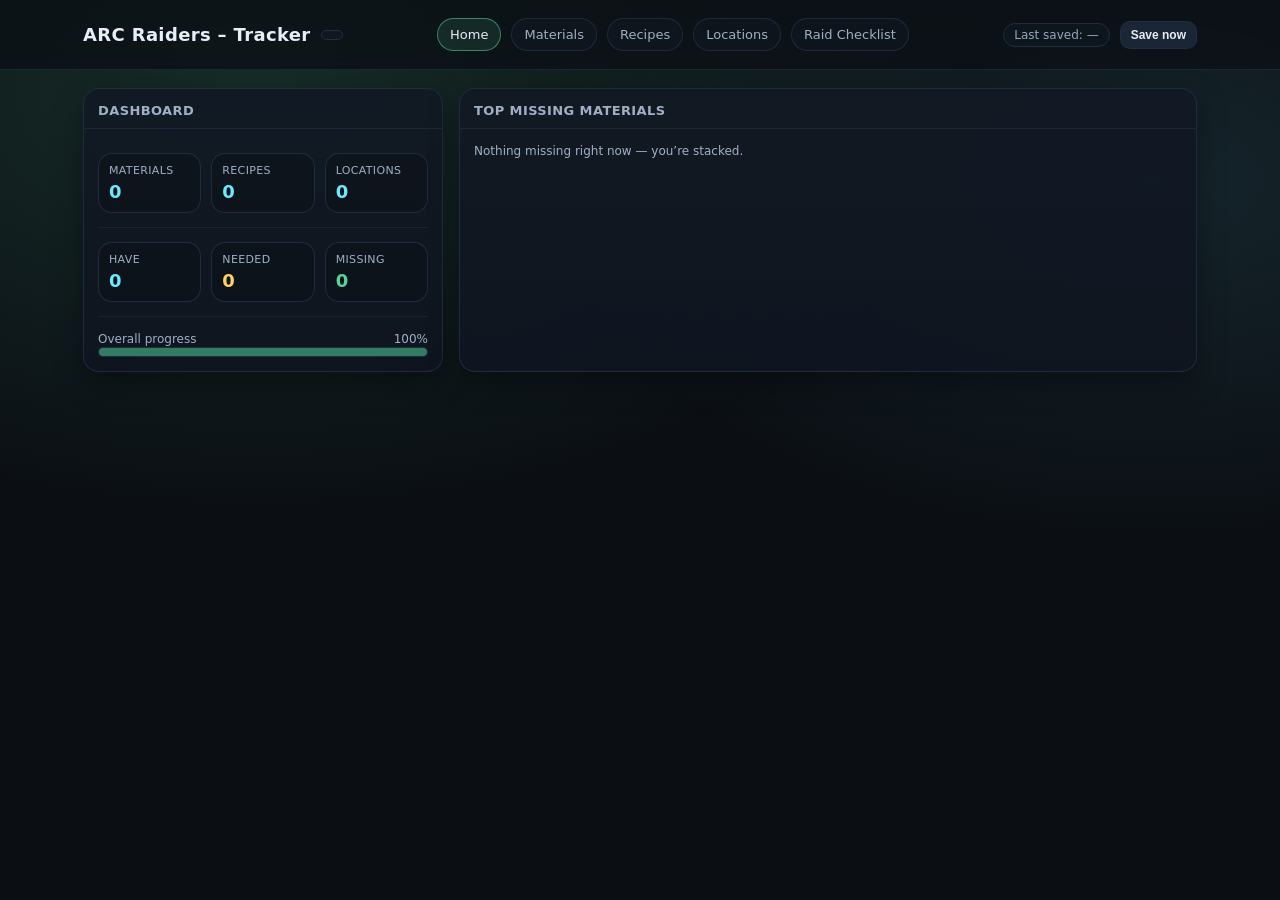
<file: index.html>
<!doctype html>
<html lang="en">
<head>
  <meta charset="utf-8" />
  <meta name="viewport" content="width=device-width,initial-scale=1" />
  <title>ARC Raiders – Tracker</title>
  <link rel="stylesheet" href="assets/styles.css" />
</head>
<body>

<header>
  <div class="wrap">
    <div class="topbar">
      <h1>
        ARC Raiders – Tracker
        <span class="badge"></span>
      </h1>

      <nav class="noPrint">
        <a class="navlink" href="index.html">Home</a>
        <a class="navlink" href="materials.html">Materials</a>
        <a class="navlink" href="recipes.html">Recipes</a>
        <a class="navlink" href="locations.html">Locations</a>
        <a class="navlink" href="checklist.html">Raid Checklist</a>
      </nav>

      <div class="noPrint" style="display:flex;gap:10px;align-items:center">
        <span class="badge" id="lastSaved">Last saved: —</span>
        <button class="tiny" id="saveNowBtn" type="button">Save now</button>
      </div>
    </div>
  </div>
</header>

<main>
  <div class="grid">
    <section class="card">
      <div class="hd"><h2>Dashboard</h2></div>
      <div class="bd">

        <div class="kpi">
          <div class="pill">
            <div class="t">Materials</div>
            <div class="v ok" id="homeMatCount">0</div>
          </div>
          <div class="pill">
            <div class="t">Recipes</div>
            <div class="v ok" id="homeRecCount">0</div>
          </div>
          <div class="pill">
            <div class="t">Locations</div>
            <div class="v ok" id="homeLocCount">0</div>
          </div>
        </div>

        <div class="sep"></div>

        <div class="kpi">
          <div class="pill">
            <div class="t">Have</div>
            <div class="v ok" id="homeHave">0</div>
          </div>
          <div class="pill">
            <div class="t">Needed</div>
            <div class="v wn" id="homeNeed">0</div>
          </div>
          <div class="pill">
            <div class="t">Missing</div>
            <div class="v ac" id="homeMissing">0</div>
          </div>
        </div>

        <div class="sep"></div>

        <div class="inline" style="justify-content:space-between">
          <div class="muted">Overall progress</div>
          <div class="muted" id="homeProgPct">0%</div>
        </div>
        <div class="bar" id="homeProgBar"><div></div></div>

      </div>
    </section>

    <section class="card">
      <div class="hd"><h2>Top Missing Materials</h2></div>
      <div class="bd">
        <div id="homeTopMissing"></div>
      </div>
    </section>
  </div>
</main>

<div class="toast" id="toast">Saved</div>

<script src="assets/app.js"></script>
<script>ARCT.initHome();</script>
</body>
</html>
</file>
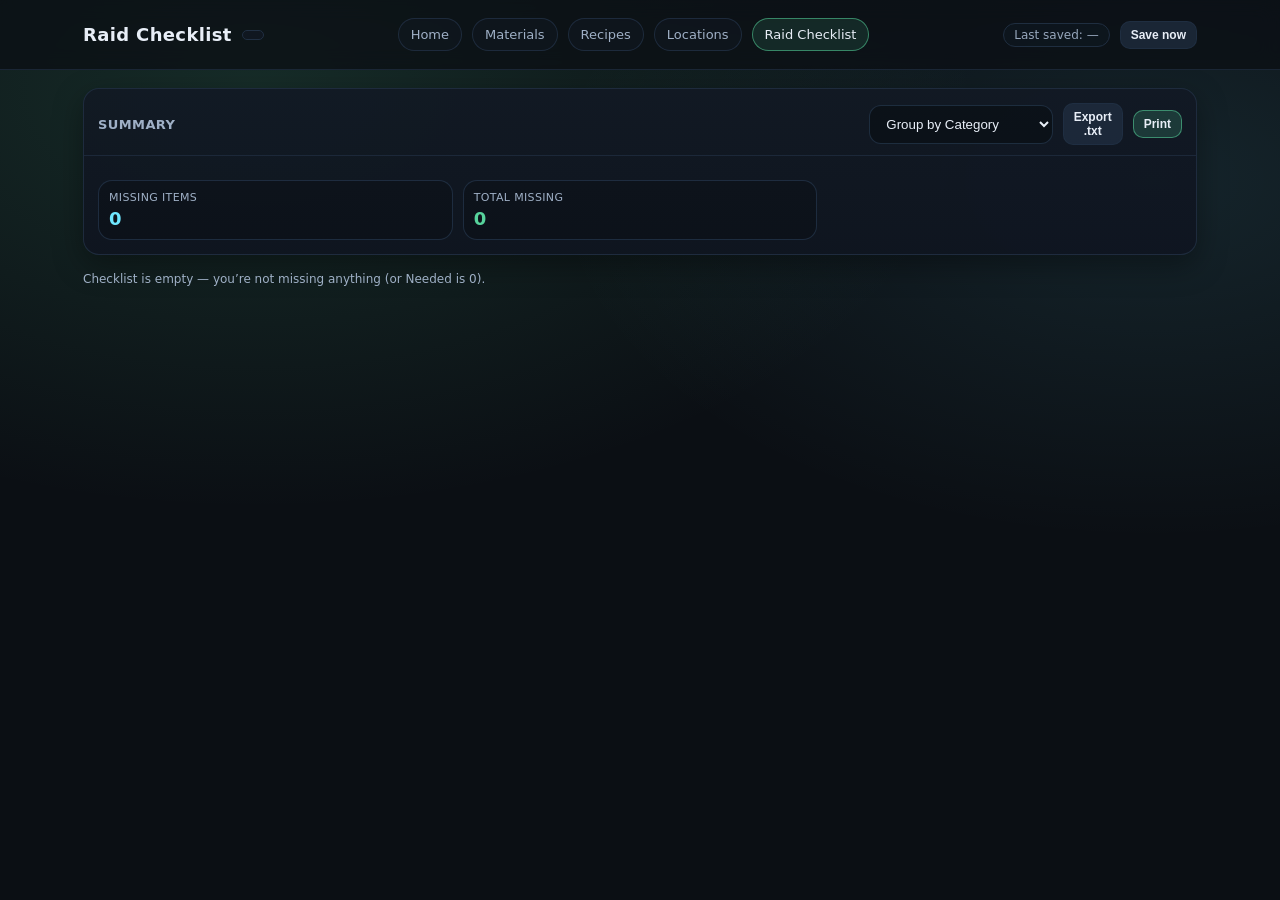
<file: checklist.html>
<!doctype html>
<html lang="en">
<head>
  <meta charset="utf-8" />
  <meta name="viewport" content="width=device-width,initial-scale=1" />
  <title>Raid Checklist – ARC Raiders</title>
  <link rel="stylesheet" href="assets/styles.css" />
</head>
<body>

<header>
  <div class="wrap">
    <div class="topbar">
      <h1>
        Raid Checklist
        <span class="badge"></span>
      </h1>

      <nav class="noPrint">
        <a class="navlink" href="index.html">Home</a>
        <a class="navlink" href="materials.html">Materials</a>
        <a class="navlink" href="recipes.html">Recipes</a>
        <a class="navlink" href="locations.html">Locations</a>
        <a class="navlink" href="checklist.html">Raid Checklist</a>
      </nav>

      <div class="noPrint" style="display:flex;gap:10px;align-items:center">
        <span class="badge" id="lastSaved">Last saved: —</span>
        <button class="tiny" id="saveNowBtn" type="button">Save now</button>
      </div>
    </div>
  </div>
</header>

<main>
  <div class="grid" style="grid-template-columns:1fr">

    <section class="card">
      <div class="hd">
        <h2>Summary</h2>

        <div class="noPrint" style="display:flex;gap:10px;align-items:center">
          <select id="checkView">
            <option value="category" selected>Group by Category</option>
            <option value="locations">Group by Locations</option>
          </select>
          <button class="tiny" id="exportTextBtn">Export .txt</button>
          <button class="tiny primary" id="printBtn">Print</button>
        </div>
      </div>

      <div class="bd">
        <div class="kpi">
          <div class="pill">
            <div class="t">Missing items</div>
            <div class="v ok" id="missingCount">0</div>
          </div>
          <div class="pill">
            <div class="t">Total missing</div>
            <div class="v ac" id="missingTotal">0</div>
          </div>
        </div>
      </div>
    </section>

    <div id="checklistWrap"></div>

  </div>
</main>

<div class="toast" id="toast">Saved</div>
<script src="assets/app.js"></script>
<script>ARCT.initChecklist();</script>
</body>
</html>
</file>
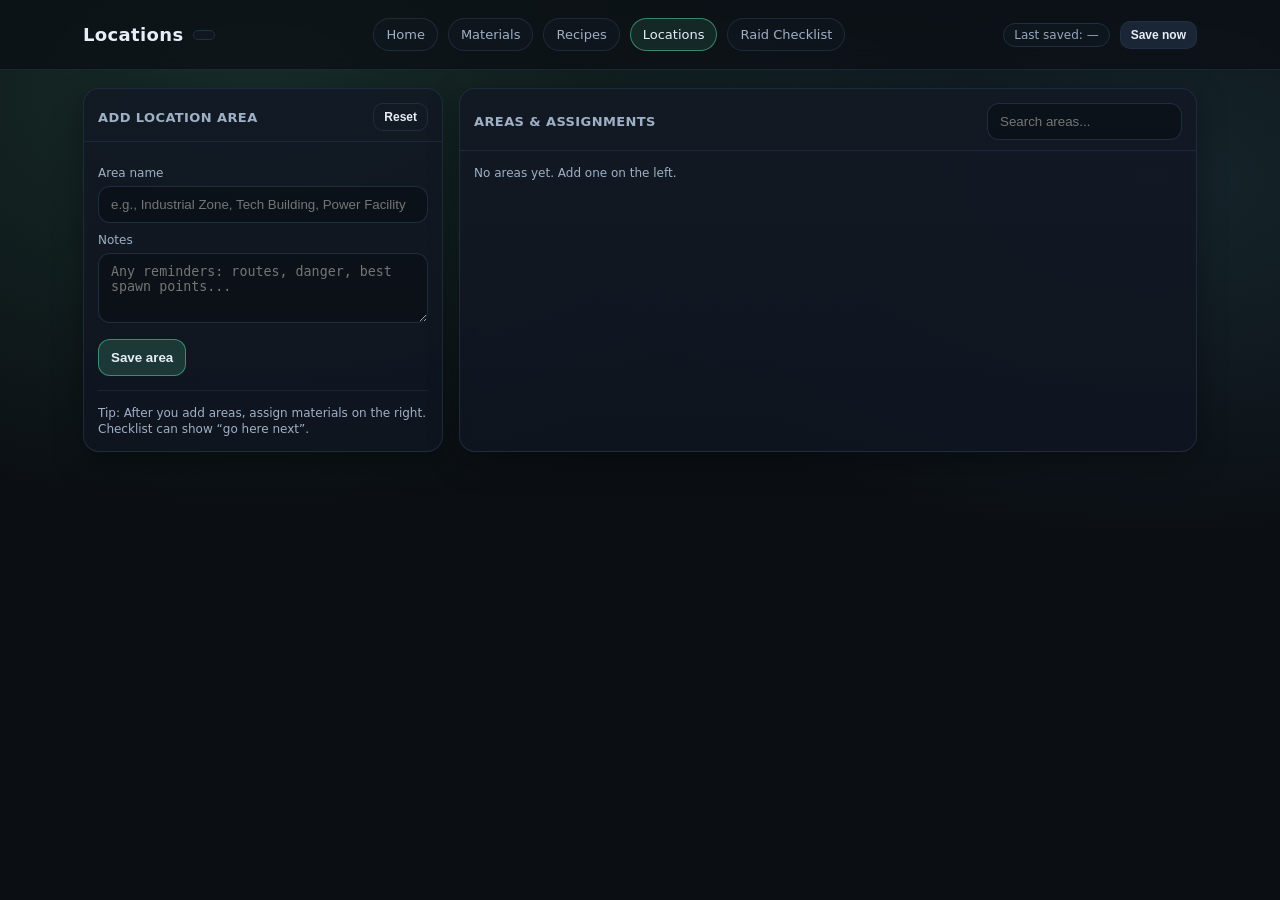
<file: locations.html>
<!doctype html>
<html lang="en">
<head>
  <meta charset="utf-8" />
  <meta name="viewport" content="width=device-width,initial-scale=1" />
  <title>Locations – ARC Raiders Tracker</title>
  <link rel="stylesheet" href="assets/styles.css" />
</head>
<body>
<header>
  <div class="wrap">
    <div class="topbar">
      <h1>Locations <span class="badge"></span></h1>
      <nav class="noPrint">
        <a class="navlink" href="index.html">Home</a>
        <a class="navlink" href="materials.html">Materials</a>
        <a class="navlink" href="recipes.html">Recipes</a>
        <a class="navlink" href="locations.html">Locations</a>
        <a class="navlink" href="checklist.html">Raid Checklist</a>
      </nav>

      <div class="noPrint" style="display:flex;gap:10px;align-items:center">
        <span class="badge" id="lastSaved">Last saved: —</span>
        <button class="tiny" id="saveNowBtn" type="button">Save now</button>
      </div>
    </div>
  </div>
</header>

<main>
  <div class="grid">
    <!-- Left: Add / Edit area -->
    <section class="card">
      <div class="hd">
        <h2 id="locFormTitle">Add location area</h2>
        <button class="ghost tiny noPrint" id="locResetBtn">Reset</button>
      </div>
      <div class="bd">
        <input type="hidden" id="locEditId" />
        <label for="locName">Area name</label>
        <input id="locName" placeholder="e.g., Industrial Zone, Tech Building, Power Facility" />

        <label for="locNotes">Notes</label>
        <textarea id="locNotes" placeholder="Any reminders: routes, danger, best spawn points..."></textarea>

        <div class="btns noPrint">
          <button class="primary" id="locSaveBtn">Save area</button>
          <button class="danger" id="locDeleteBtn" style="display:none;">Delete</button>
        </div>

        <div class="sep"></div>

        <div class="muted">
          Tip: After you add areas, assign materials on the right. Checklist can show “go here next”.
        </div>
      </div>
    </section>

    <!-- Right: Areas list + assignment -->
    <section class="card">
      <div class="hd">
        <h2>Areas & assignments</h2>
        <div class="toolbar noPrint">
          <input id="locSearch" placeholder="Search areas..." />
        </div>
      </div>
      <div class="bd">
        <div id="locList"></div>
      </div>
    </section>
  </div>
</main>

<div class="toast" id="toast">Saved</div>
<script src="assets/app.js"></script>
<script>window.ARCT.initLocations();</script>
</body>
</html>
</file>
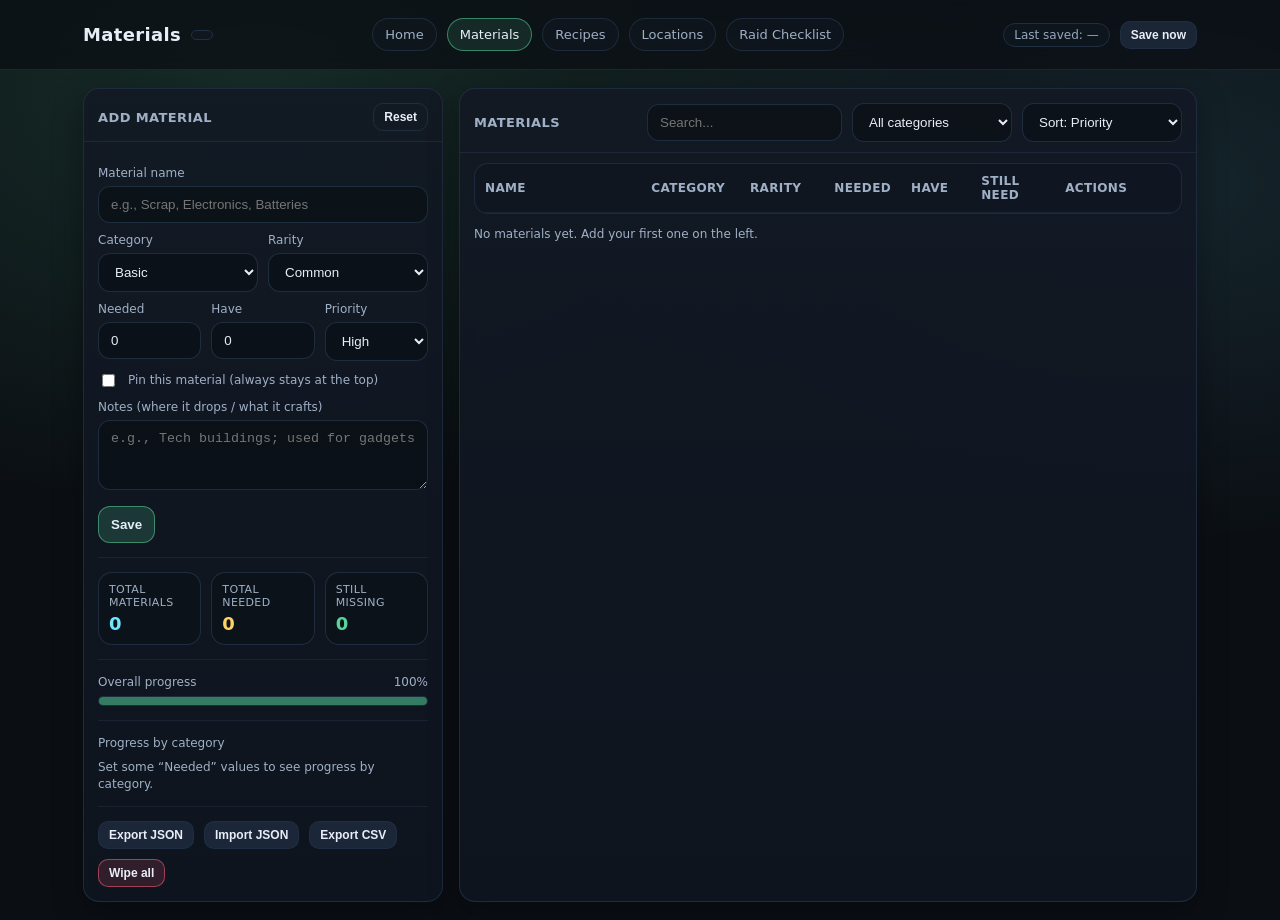
<file: materials.html>
<!doctype html>
<html lang="en">
<head>
  <meta charset="utf-8" />
  <meta name="viewport" content="width=device-width,initial-scale=1" />
  <title>Materials – ARC Raiders Tracker</title>
  <link rel="stylesheet" href="assets/styles.css" />
</head>
<body>
<header>
  <div class="wrap">
    <div class="topbar">
      <h1>Materials <span class="badge"></span></h1>

      <nav class="noPrint">
        <a class="navlink" href="index.html">Home</a>
        <a class="navlink" href="materials.html">Materials</a>
        <a class="navlink" href="recipes.html">Recipes</a>
        <a class="navlink" href="locations.html">Locations</a>
        <a class="navlink" href="checklist.html">Raid Checklist</a>
      </nav>

      <!-- NEW: Save UI -->
      <div class="noPrint" style="display:flex;gap:10px;align-items:center;flex-wrap:wrap">
        <span class="badge" id="lastSaved">Last saved: —</span>
        <button class="tiny" id="saveNowBtn" type="button">Save now</button>
      </div>
      <!-- END NEW -->

    </div>
  </div>
</header>

<main>
  <div class="grid">
    <!-- Left: Add/Edit -->
    <section class="card">
      <div class="hd">
        <h2 id="formTitle">Add material</h2>
        <button class="ghost tiny noPrint" id="resetBtn">Reset</button>
      </div>
      <div class="bd">
        <input type="hidden" id="editId" value="" />

        <label for="matName">Material name</label>
        <input id="matName" placeholder="e.g., Scrap, Electronics, Batteries" />

        <div class="row">
          <div>
            <label for="category">Category</label>
            <select id="category">
              <option>Basic</option><option>Tech</option><option>Mechanical</option>
              <option>Power</option><option>Utility</option><option>Rare</option>
            </select>
          </div>
          <div>
            <label for="rarity">Rarity</label>
            <select id="rarity">
              <option>Common</option><option>Uncommon</option><option>Rare</option><option>Epic</option>
            </select>
          </div>
        </div>

        <div class="row3">
          <div>
            <label for="needed">Needed</label>
            <input id="needed" type="number" min="0" value="0" />
          </div>
          <div>
            <label for="have">Have</label>
            <input id="have" type="number" min="0" value="0" />
          </div>
          <div>
            <label for="priority">Priority</label>
            <select id="priority">
              <option>Low</option><option>Medium</option><option selected>High</option><option>Critical</option>
            </select>
          </div>
        </div>

        <label class="muted" style="display:flex;gap:10px;align-items:center;margin-top:10px">
          <input id="pinned" type="checkbox" style="width:auto" />
          Pin this material (always stays at the top)
        </label>

        <label for="notes">Notes (where it drops / what it crafts)</label>
        <textarea id="notes" placeholder="e.g., Tech buildings; used for gadgets"></textarea>

        <div class="btns noPrint">
          <button class="primary" id="saveBtn">Save</button>
          <button class="danger" id="deleteBtn" style="display:none;">Delete</button>
        </div>

        <div class="sep"></div>

        <div class="kpi">
          <div class="pill">
            <div class="t">Total materials</div>
            <div class="v ok" id="kpiCount">0</div>
          </div>
          <div class="pill">
            <div class="t">Total needed</div>
            <div class="v wn" id="kpiNeed">0</div>
          </div>
          <div class="pill">
            <div class="t">Still missing</div>
            <div class="v ac" id="kpiMissing">0</div>
          </div>
        </div>

        <div class="sep"></div>

        <div class="inline" style="justify-content:space-between">
          <div class="muted">Overall progress</div>
          <div class="muted" id="matProgPct">0%</div>
        </div>
        <div class="bar" id="matProgBar" style="margin-top:6px"><div></div></div>

        <div class="sep"></div>
        <div class="muted" style="margin-bottom:8px">Progress by category</div>
        <div id="catProgress"></div>

        <div class="sep"></div>

        <div class="btns noPrint">
          <button class="tiny" id="exportJsonBtn">Export JSON</button>
          <button class="tiny" id="importJsonBtn">Import JSON</button>
          <button class="tiny" id="exportCsvBtn">Export CSV</button>
          <button class="tiny danger" id="wipeBtn">Wipe all</button>
        </div>
        <input id="fileInput" type="file" accept="application/json" style="display:none" />
      </div>
    </section>

    <!-- Right: List -->
    <section class="card">
      <div class="hd">
        <h2>Materials</h2>
        <div class="toolbar noPrint">
          <input id="search" placeholder="Search..." />
          <select id="filterCategory">
            <option value="All">All categories</option>
            <option>Basic</option><option>Tech</option><option>Mechanical</option>
            <option>Power</option><option>Utility</option><option>Rare</option>
          </select>
          <select id="sortBy">
            <option value="priority_desc" selected>Sort: Priority</option>
            <option value="missing_desc">Sort: Missing</option>
            <option value="name_asc">Sort: Name</option>
            <option value="category_asc">Sort: Category</option>
          </select>
        </div>
      </div>

      <div class="bd" style="padding-top:10px">
        <table>
          <thead>
            <tr>
              <th style="width:24%">Name</th>
              <th style="width:14%">Category</th>
              <th style="width:12%">Rarity</th>
              <th style="width:10%">Needed</th>
              <th style="width:10%">Have</th>
              <th style="width:12%">Still need</th>
              <th style="width:18%">Actions</th>
            </tr>
          </thead>
          <tbody id="tbody"></tbody>
        </table>
        <p class="muted" id="emptyNote" style="display:none;margin-top:12px">
          No materials yet. Add your first one on the left.
        </p>
      </div>
    </section>
  </div>
</main>

<div class="toast" id="toast">Saved</div>
<script src="assets/app.js"></script>
<script>window.ARCT.initMaterials();</script>
</body>
</html>
</file>
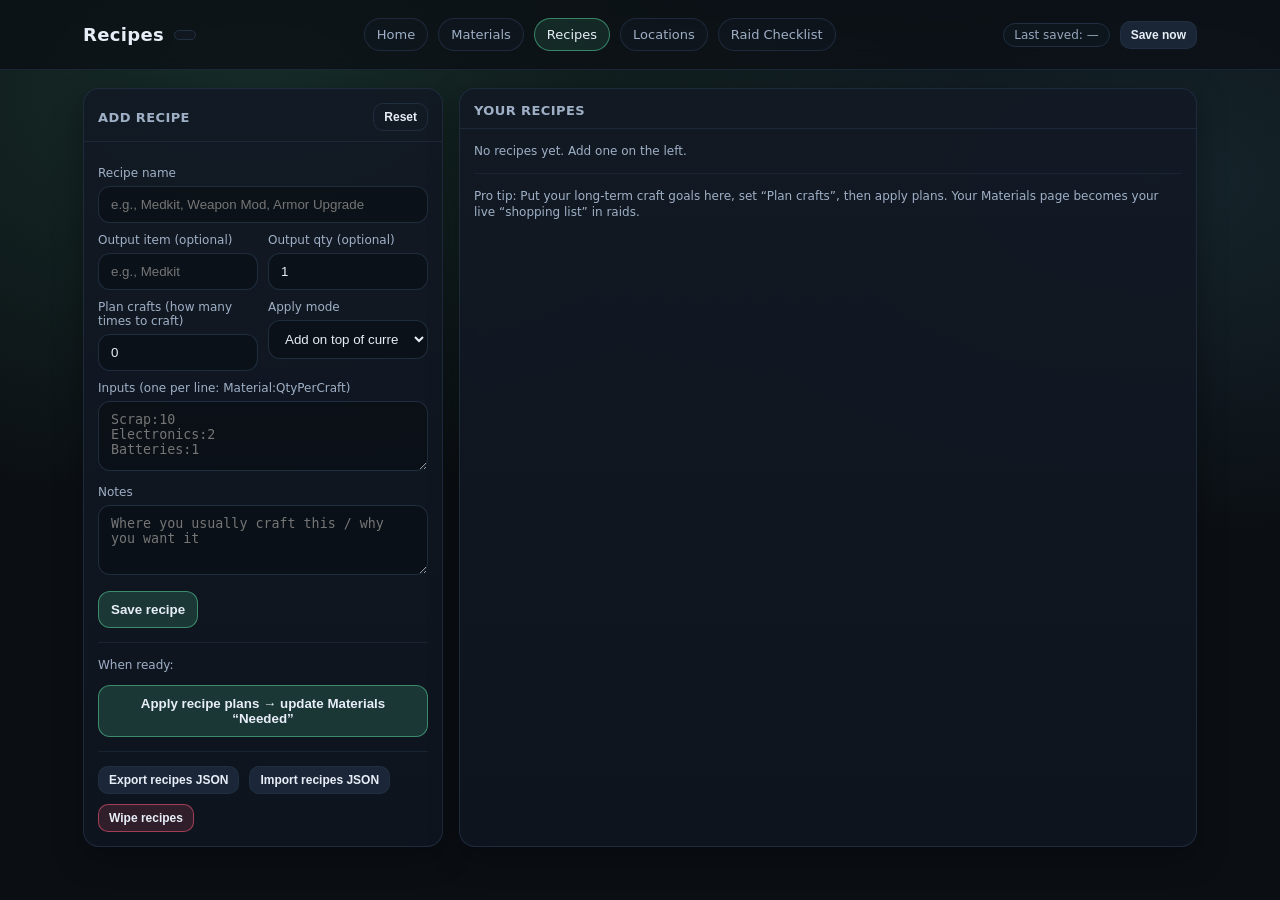
<file: recipes.html>
<!doctype html>
<html lang="en">
<head>
  <meta charset="utf-8" />
  <meta name="viewport" content="width=device-width,initial-scale=1" />
  <title>Recipes – ARC Raiders Tracker</title>
  <link rel="stylesheet" href="assets/styles.css" />
</head>
<body>
<header>
  <div class="wrap">
    <div class="topbar">
      <h1>Recipes <span class="badge"></span></h1>
      <nav class="noPrint">
        <a class="navlink" href="index.html">Home</a>
        <a class="navlink" href="materials.html">Materials</a>
        <a class="navlink" href="recipes.html">Recipes</a>
        <a class="navlink" href="locations.html">Locations</a>
        <a class="navlink" href="checklist.html">Raid Checklist</a>
      </nav>

      <div class="noPrint" style="display:flex;gap:10px;align-items:center">
        <span class="badge" id="lastSaved">Last saved: —</span>
        <button class="tiny" id="saveNowBtn" type="button">Save now</button>
      </div>
    </div>
  </div>
</header>

<main>
  <div class="grid">
    <section class="card">
      <div class="hd">
        <h2 id="rFormTitle">Add recipe</h2>
        <button class="ghost tiny noPrint" id="rResetBtn">Reset</button>
      </div>
      <div class="bd">
        <input type="hidden" id="rEditId" />

        <label for="rName">Recipe name</label>
        <input id="rName" placeholder="e.g., Medkit, Weapon Mod, Armor Upgrade" />

        <div class="row">
          <div>
            <label for="rOutputName">Output item (optional)</label>
            <input id="rOutputName" placeholder="e.g., Medkit" />
          </div>
          <div>
            <label for="rOutputQty">Output qty (optional)</label>
            <input id="rOutputQty" type="number" min="1" value="1" />
          </div>
        </div>

        <div class="row">
          <div>
            <label for="rPlanQty">Plan crafts (how many times to craft)</label>
            <input id="rPlanQty" type="number" min="0" value="0" />
          </div>
          <div>
            <label for="planMode">Apply mode</label>
            <select id="planMode">
              <option value="add_only" selected>Add on top of current Needed</option>
              <option value="reset_then_apply">Reset Needed to 0, then apply all plans</option>
            </select>
          </div>
        </div>

        <label for="rInputs">Inputs (one per line: Material:QtyPerCraft)</label>
        <textarea id="rInputs" placeholder="Scrap:10&#10;Electronics:2&#10;Batteries:1"></textarea>

        <label for="rNotes">Notes</label>
        <textarea id="rNotes" placeholder="Where you usually craft this / why you want it"></textarea>

        <div class="btns noPrint">
          <button class="primary" id="rSaveBtn">Save recipe</button>
          <button class="danger" id="rDeleteBtn" style="display:none;">Delete</button>
        </div>

        <div class="sep"></div>

        <div class="muted">When ready:</div>
        <div class="btns noPrint">
          <button class="primary" id="applyPlansBtn">Apply recipe plans → update Materials “Needed”</button>
        </div>

        <div class="sep"></div>

        <div class="btns noPrint">
          <button class="tiny" id="exportRecipesBtn">Export recipes JSON</button>
          <button class="tiny" id="importRecipesBtn">Import recipes JSON</button>
          <button class="tiny danger" id="wipeRecipesBtn">Wipe recipes</button>
        </div>
        <input id="recipesFile" type="file" accept="application/json" style="display:none" />
      </div>
    </section>

    <section class="card">
      <div class="hd"><h2>Your recipes</h2></div>
      <div class="bd">
        <div id="recipeList"></div>
        <div class="sep"></div>
        <div class="muted">
          Pro tip: Put your long-term craft goals here, set “Plan crafts”, then apply plans.
          Your Materials page becomes your live “shopping list” in raids.
        </div>
      </div>
    </section>
  </div>
</main>

<div class="toast" id="toast">Saved</div>
<script src="assets/app.js"></script>
<script>window.ARCT.initRecipes();</script>
</body>
</html>
</file>
<file: assets/styles.css>
/* --- SAME AS BEFORE, plus a few extras at the bottom --- */
:root{
  --bg:#0b0f14;
  --panel:#121924;
  --panel2:#0f1520;
  --text:#e8eef7;
  --muted:#9fb0c6;
  --border:#213043;
  --accent:#57d39c;
  --danger:#ff5c7a;
  --warn:#ffd166;
  --ok:#6ee7ff;
  --shadow: 0 10px 30px rgba(0,0,0,.35);
  --radius: 16px;
}
*{box-sizing:border-box}
body{
  margin:0;
  font-family: ui-sans-serif, system-ui, -apple-system, Segoe UI, Roboto, Arial;
  background:
    radial-gradient(1200px 700px at 20% 10%, rgba(87,211,156,.15), transparent 60%),
    radial-gradient(1000px 600px at 90% 20%, rgba(110,231,255,.10), transparent 60%),
    var(--bg);
  color: var(--text);
  min-height:100vh;
}
a{color:inherit;text-decoration:none}
header{
  position:sticky;top:0;z-index:10;
  backdrop-filter: blur(10px);
  background: rgba(11,15,20,.75);
  border-bottom:1px solid rgba(33,48,67,.7);
}
.wrap{max-width:1150px;margin:0 auto;padding:18px 18px}
.topbar{
  display:flex;align-items:center;justify-content:space-between;gap:14px;flex-wrap:wrap;
}
h1{
  margin:0;font-size:18px;letter-spacing:.35px;
  display:flex;align-items:center;gap:10px;flex-wrap:wrap;
}
.badge{
  font-size:12px;color:var(--muted);
  border:1px solid var(--border);
  padding:4px 10px;border-radius:999px;
  background: rgba(18,25,36,.6);
}
nav{
  display:flex;gap:10px;flex-wrap:wrap;align-items:center;
}
.navlink{
  border:1px solid rgba(33,48,67,.85);
  background: rgba(18,25,36,.45);
  padding:8px 12px;border-radius:999px;
  font-size:13px;color:var(--muted);
}
.navlink.active{
  color:var(--text);
  border-color: rgba(87,211,156,.55);
  background: rgba(87,211,156,.12);
}
main .grid{
  display:grid;
  grid-template-columns: 360px 1fr;
  gap:16px;
  padding:18px;
  max-width:1150px;
  margin:0 auto;
}
@media (max-width: 980px){
  main .grid{grid-template-columns:1fr}
}
.card{
  background: linear-gradient(180deg, rgba(18,25,36,.92), rgba(15,21,32,.92));
  border:1px solid rgba(33,48,67,.85);
  border-radius: var(--radius);
  box-shadow: var(--shadow);
  overflow:hidden;
}
.card .hd{
  padding:14px 14px 10px;
  border-bottom:1px solid rgba(33,48,67,.7);
  display:flex;align-items:center;justify-content:space-between;gap:10px;
}
.card .hd h2{
  margin:0;font-size:13px;color:var(--muted);font-weight:700;
  letter-spacing:.4px;text-transform:uppercase
}
.card .bd{padding:14px}
label{display:block;font-size:12px;color:var(--muted);margin:10px 0 6px}
input, select, textarea{
  width:100%;
  padding:10px 12px;
  border-radius:12px;
  border:1px solid rgba(33,48,67,.9);
  background: rgba(9,13,18,.55);
  color: var(--text);
  outline:none;
}
textarea{min-height:70px;resize:vertical}
input:focus, select:focus, textarea:focus{
  border-color: rgba(87,211,156,.9);
  box-shadow: 0 0 0 3px rgba(87,211,156,.15);
}
.row{display:grid;grid-template-columns:1fr 1fr;gap:10px}
.row3{display:grid;grid-template-columns:1fr 1fr 1fr;gap:10px}
.btns{display:flex;gap:10px;flex-wrap:wrap;margin-top:12px}
button{
  appearance:none;border:none;
  padding:10px 12px;border-radius: 12px;
  cursor:pointer;
  background: rgba(33,48,67,.7);
  color: var(--text);
  font-weight:700;
  border:1px solid rgba(33,48,67,.9);
  transition:.15s transform, .15s opacity, .15s background;
}
button:hover{transform: translateY(-1px); background: rgba(33,48,67,.9)}
button:active{transform: translateY(0px); opacity:.9}
.primary{background: rgba(87,211,156,.18); border-color: rgba(87,211,156,.55)}
.danger{background: rgba(255,92,122,.14); border-color: rgba(255,92,122,.55)}
.ghost{background: transparent}
.tiny{padding:6px 10px;border-radius:10px;font-size:12px}
.muted{color:var(--muted);font-size:12px;line-height:1.35}
.kpi{
  display:grid;
  grid-template-columns: repeat(3, 1fr);
  gap:10px;
  margin-top:10px;
}
.pill{
  border:1px solid rgba(33,48,67,.9);
  background: rgba(9,13,18,.35);
  border-radius: 14px;
  padding:10px;
}
.pill .t{font-size:11px;color:var(--muted);text-transform:uppercase;letter-spacing:.35px}
.pill .v{font-size:18px;margin-top:4px;font-weight:900}
.pill .v.ok{color:var(--ok)}
.pill .v.ac{color:var(--accent)}
.pill .v.wn{color:var(--warn)}
.toolbar{
  display:flex;gap:10px;flex-wrap:wrap;align-items:center
}
.toolbar input, .toolbar select{width:auto;min-width:160px}
table{
  width:100%;
  border-collapse:separate;border-spacing:0;
  border-radius: 14px;
  border:1px solid rgba(33,48,67,.85);
  background: rgba(9,13,18,.25);
  overflow:hidden;
}
th, td{
  padding:10px 10px;
  border-bottom:1px solid rgba(33,48,67,.55);
  font-size:13px;
  vertical-align:middle;
}
th{
  text-align:left;
  font-size:12px;color:var(--muted);
  text-transform:uppercase;letter-spacing:.35px;
  background: rgba(18,25,36,.55);
}
tr:last-child td{border-bottom:none}
.name{font-weight:900}
.tag{
  display:inline-flex;align-items:center;gap:6px;
  padding:4px 10px;border-radius:999px;
  border:1px solid rgba(33,48,67,.85);
  font-size:12px;color:var(--muted);
  background: rgba(18,25,36,.45);
  white-space:nowrap;
}
.rar{border-color: rgba(255,209,102,.45); color: rgba(255,209,102,.9); background: rgba(255,209,102,.08)}
.com{border-color: rgba(110,231,255,.35); color: rgba(110,231,255,.9); background: rgba(110,231,255,.06)}
.uncom{border-color: rgba(87,211,156,.35); color: rgba(87,211,156,.95); background: rgba(87,211,156,.06)}
.epic{border-color: rgba(255,92,122,.40); color: rgba(255,92,122,.95); background: rgba(255,92,122,.06)}
.need0{color: rgba(87,211,156,.95); font-weight:900}
.needpos{color: rgba(255,209,102,.95); font-weight:900}
.actions{display:flex; gap:6px; flex-wrap:wrap}
.sep{height:1px;background: rgba(33,48,67,.55); margin:14px 0}

.toast{
  position: fixed;
  bottom: 18px; left: 50%;
  transform: translateX(-50%);
  background: rgba(18,25,36,.95);
  border:1px solid rgba(33,48,67,.9);
  padding:10px 14px;
  border-radius: 14px;
  box-shadow: var(--shadow);
  color: var(--text);
  font-size:13px;
  opacity:0;
  pointer-events:none;
  transition: .25s opacity, .25s transform;
}
.toast.show{opacity:1; transform: translateX(-50%) translateY(-2px)}

.printOnly{display:none}
@media print{
  header, .noPrint, .toast{display:none !important}
  body{background:white;color:black}
  .card{box-shadow:none;border:1px solid #ccc;background:white}
  .printOnly{display:block}
  table{border:1px solid #ccc}
  th{background:#eee;color:#000}
  td, th{border-bottom:1px solid #ccc}
}

/* ---- NEW: progress bars + pin badge ---- */
.bar{
  width:100%;
  height:10px;
  border-radius:999px;
  border:1px solid rgba(33,48,67,.9);
  background: rgba(9,13,18,.35);
  overflow:hidden;
}
.bar > div{
  height:100%;
  width:0%;
  background: rgba(87,211,156,.55);
}
.pin{
  border-color: rgba(255,209,102,.45);
  color: rgba(255,209,102,.95);
  background: rgba(255,209,102,.08);
}
.inline{
  display:flex;
  gap:10px;
  align-items:center;
  flex-wrap:wrap;
}

/* ---- Save status UI ---- */
#lastSaved {
  opacity: .95;
}
</file>
